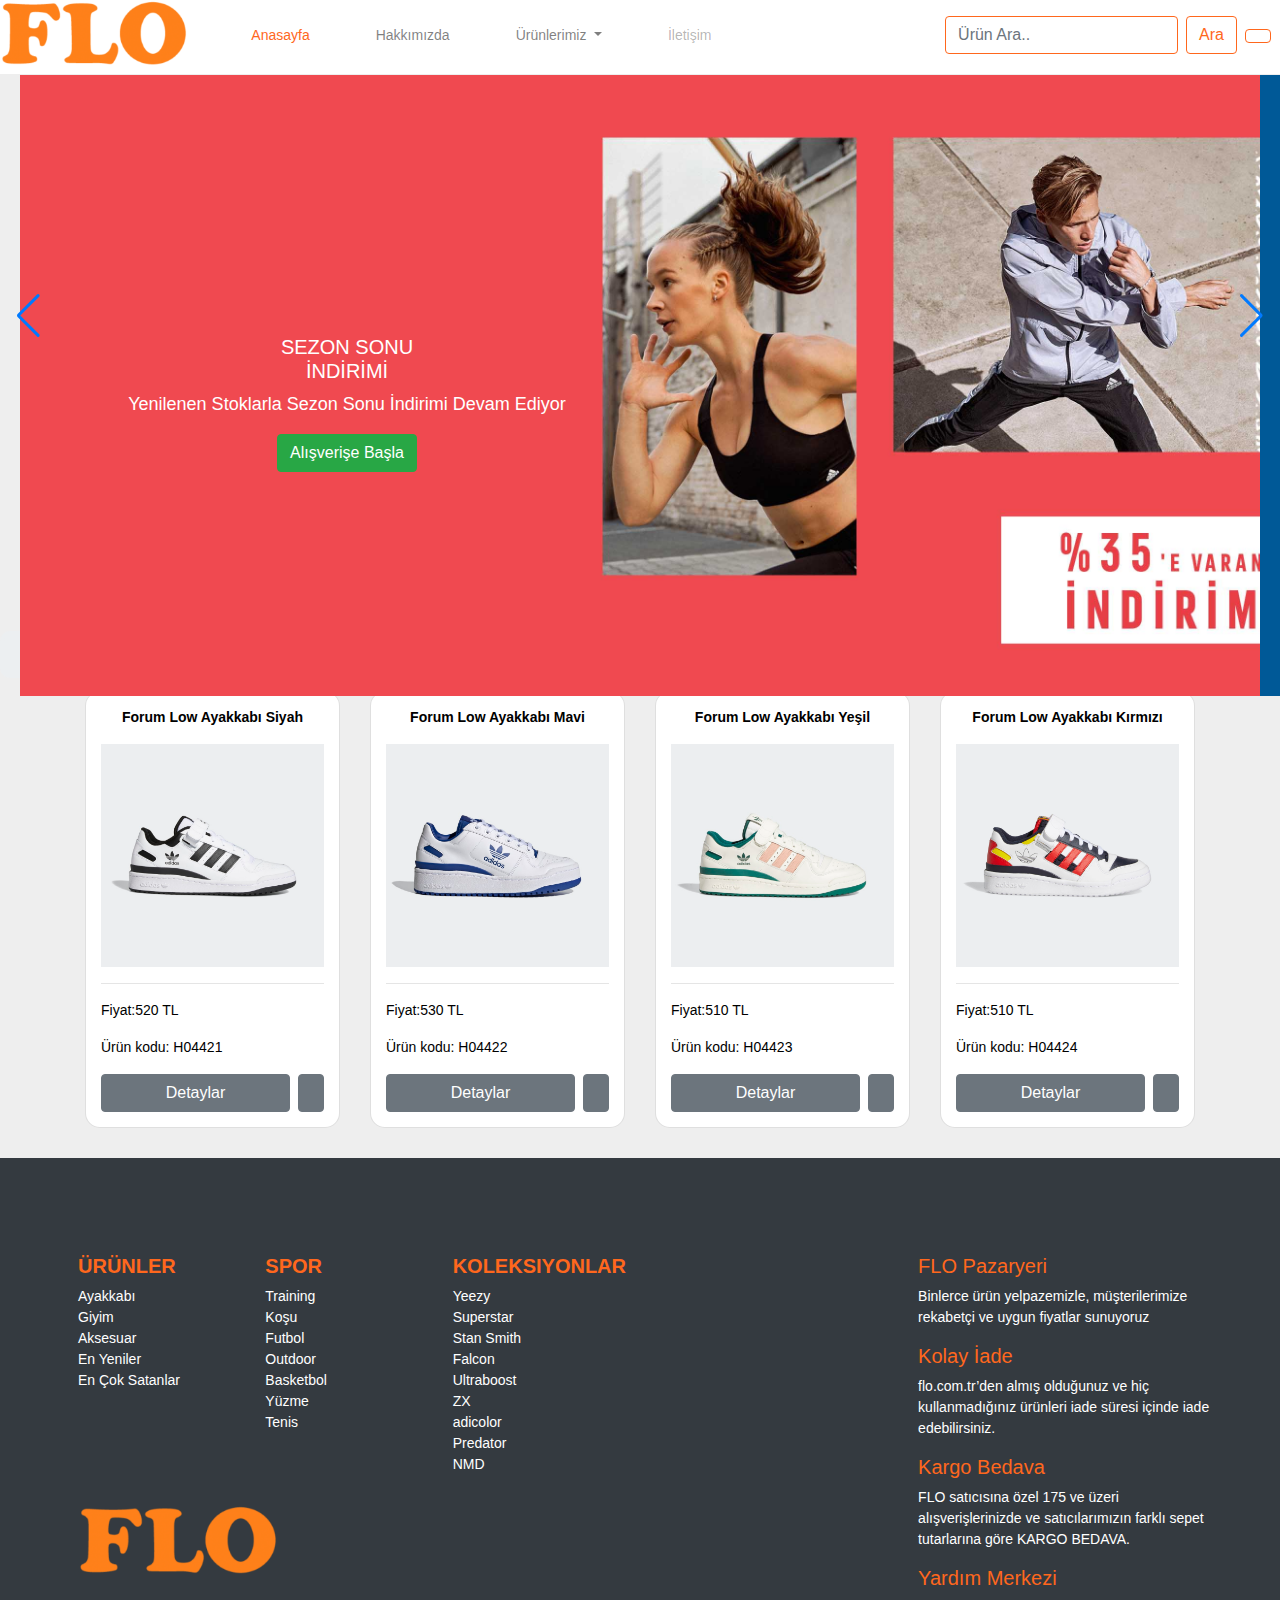
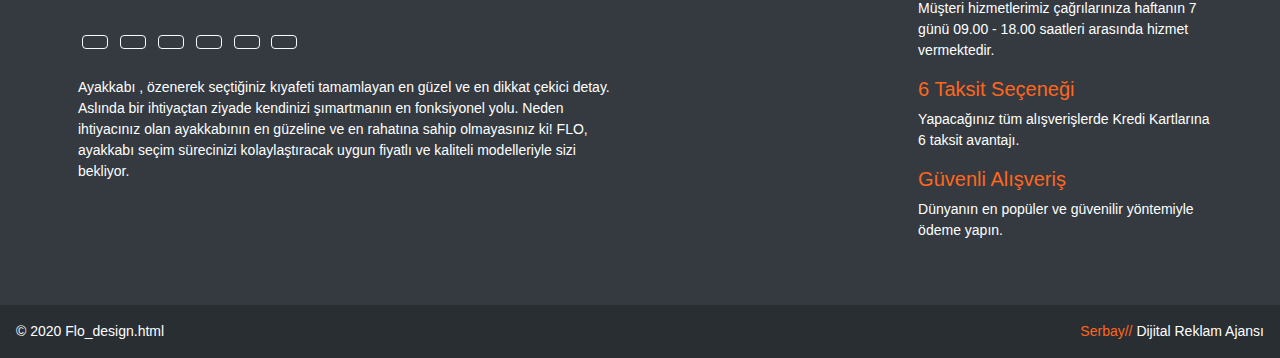
<file: index.html>
<!DOCTYPE html>
<html lang="en">

<head>
    <meta charset="UTF-8">
    <title>FLO</title>
    <link rel="stylesheet" href="https://unpkg.com/swiper/swiper-bundle.min.css" />
    <link rel="stylesheet" href="https://pro.fontawesome.com/releases/v5.10.0/css/all.css" integrity="sha384-AYmEC3Yw5cVb3ZcuHtOA93w35dYTsvhLPVnYs9eStHfGJvOvKxVfELGroGkvsg+p" crossorigin="anonymous" /><!-- icon kütüphanesi-->
    <link rel="stylesheet" href="https://stackpath.bootstrapcdn.com/bootstrap/4.4.1/css/bootstrap.min.css" integrity="sha384-Vkoo8x4CGsO3+Hhxv8T/Q5PaXtkKtu6ug5TOeNV6gBiFeWPGFN9MuhOf23Q9Ifjh" crossorigin="anonymous"><!-- bootstrap kütüphanesi-->
    <link rel="stylesheet" href="style2.css">
</head>

<body>

    <section class="bg">
        <div class="container-fluid">
            <div class="row">
                <div class="row fixed-top" style="background: white">
                    <!--navbar logo-->
                    <div class="col-md-2 logo">
                        <img src="flo_logo.png" alt="" class="w-100">
                    </div>
                    <!--navbar-->
                    <div class="col-md-10 p-2">
                        <nav class="navbar navbar-expand-lg navbar-light menu_arka">
                            <a class="navbar-brand" href="#"></a>
                            <button class="navbar-toggler" type="button" data-toggle="collapse" data-target="#navbarSupportedContent" aria-controls="navbarSupportedContent" aria-expanded="false" aria-label="Toggle navigation">
                                <span class="navbar-toggler-icon"></span>
                            </button>

                            <div class="collapse navbar-collapse " id="navbarSupportedContent">
                                <ul class="navbar-nav mr-auto">
                                    <li class="nav-item active">
                                        <a class="nav-link " href="#">
                                            <font color="#FF671D">Anasayfa</font><span class="sr-only">(current)</span>
                                        </a>
                                    </li>
                                    <li class="nav-item">
                                        <a class="nav-link sol-bosluk" href="#">Hakkımızda</a>
                                    </li>
                                    <li class="nav-item dropdown">
                                        <a class="nav-link dropdown-toggle sol-bosluk" href="#" id="navbarDropdown" role="button" data-toggle="dropdown" aria-haspopup="true" aria-expanded="false">
                                            Ürünlerimiz
                                        </a>
                                        <div class="dropdown-menu" aria-labelledby="navbarDropdown">
                                            <a class="dropdown-item" href="kadin_urun.html">Kadın Ayakkabı</a>
                                            <a class="dropdown-item" href="kadin_urun.html">Kadın Kapüşonlu</a>
                                            <a class="dropdown-item" href="erkek_urun.html">Erkek Ayakkabı</a>
                                            <a class="dropdown-item" href="erkek_urun.html">Erkek Kapüşonlu</a>
                                            <div class="dropdown-divider"></div>
                                            <a class="dropdown-item" href="#">Diğer</a>
                                        </div>
                                    </li>
                                    <li class="nav-item">
                                        <a class="nav-link disabled sol-bosluk" href="#">İletişim</a>
                                    </li>
                                </ul>
                                <form class="form-inline my-2 my-lg-0">
                                    <input class="form-control mr-sm-2" type="search" placeholder="Ürün Ara.." aria-label="Search">
                                    <button class="btn btn-color mr-sm-2" type="submit">Ara</button>
                                    <div class="sepet">
                                        <button class="btn btn-color my-2 my-sm-0 sepetGoster"><i class="far fa-shopping-basket"></i></button>
                                        <div class="card sepetItems gizle">ygjhdfdfgfghghjfhgxfgdjhgu</div>
                                    </div>
                                </form>
                            </div>
                        </nav>
                    </div>
                    
                </div>
                <!--<div class="col-md-12 positionn"> 
                <div id="carouselExampleControls" class="carousel slide" data-ride="carousel">
                    <div class="carousel-inner">
                        <div class="carousel-item active">
                            <img class="d-block w-100" src="eoss-phase2-desktop-mh-tr_tcm201-719932.jpg" alt="First slide">
                            <div class="carousel-caption d-none d-md-block sag-bosluk">
                                <h5>SEZON SONU<br>İNDİRİMİ</h5>
                                <p>Yenilenen Stoklarla Sezon Sonu İndirimi Devam Ediyor</p>
                                <button type="button" class="btn btn-success">Alışverişe Başla <i class="fas fa-angle-double-right"></i></button>
                            </div>
                        </div>
                        <div class="carousel-item">
                            <img class="d-block w-100" src="Running-FW21-LEGO-DNAColors-Adults-LAUNCH-HP-MASTHEAD-D_tcm201-710376.jpg" alt="Second slide">
                            <div class="carousel-caption d-none d-md-block sag-bosluk">
                                <h5>SEZON SONU<br>İNDİRİMİ</h5>
                                <p>Yenilenen Stoklarla Sezon Sonu İndirimi Devam Ediyor</p>
                                <button type="button" class="btn btn-info">Alışverişe Başla <i class="fas fa-angle-double-right"></i></button>
                            </div>
                        </div>

                    </div>
                    <a class="carousel-control-prev" href="#carouselExampleControls" role="button" data-slide="prev">
                        <span class="carousel-control-prev-icon" aria-hidden="true"></span>
                        <span class="sr-only">Previous</span>
                    </a>
                    <a class="carousel-control-next" href="#carouselExampleControls" role="button" data-slide="next">
                        <span class="carousel-control-next-icon" aria-hidden="true"></span>
                        <span class="sr-only">Next</span>
                    </a>
                </div>
            </div> -->
                <!--slider-->
                <div class="col-md-12 ">
                    <div class="swiper-container mySwiper" style="margin-top: 70px">
                        <div class="swiper-wrapper">
                            <div class="swiper-slide">
                                <img class="d-block w-100" src="eoss-phase2-desktop-mh-tr_tcm201-719932.jpg" alt="Third slide">
                                <div class="carousel-caption d-none d-md-block sag-bosluk">
                                    <h5>SEZON SONU<br>İNDİRİMİ</h5>
                                    <p>Yenilenen Stoklarla Sezon Sonu İndirimi Devam Ediyor</p>
                                    <button type="button" class="btn btn-success">Alışverişe Başla <i class="fas fa-angle-double-right"></i></button>
                                </div>
                            </div>
                            <div class="swiper-slide">
                                <img class="d-block w-100" src="Running-FW21-LEGO-DNAColors-Adults-LAUNCH-HP-MASTHEAD-D_tcm201-710376.jpg" alt="Second slide">
                                <div class="carousel-caption d-none d-md-block sag-bosluk">
                                    <h5>SEZON SONU<br>İNDİRİMİ</h5>
                                    <p>Yenilenen Stoklarla Sezon Sonu İndirimi Devam Ediyor</p>
                                    <button type="button" class="btn btn-info">Alışverişe Başla <i class="fas fa-angle-double-right"></i></button>
                                </div>
                            </div>
                        </div>
                        <!-- If we need navigation buttons -->
                        <div class="swiper-button-prev swiper-button-white"></div>
                        <div class="swiper-button-next swiper-button-white"></div>
                    </div>

                </div>
            </div>
        </div>

    </section>
    <h2 class="baslik-renk">Yeni Ürünlerimiz..</h2>
    <!--yeni ürünler(card)-->
    <section class="bg kenar">
        <div class="container">
            <div class="row">

                <div class="col-md-3">
                    <div class="card">
                        <div class="baslik">
                            <p style="text-align: center"><strong>
                                    Forum Low Ayakkabı Siyah
                                </strong></p>
                        </div>
                        <img src="Forum_Low_Ayakkabi_Beyaz_FY7757_01_standard.jpg" alt="" class="w-100">
                        <hr>
                        <div class="bilgi">
                            <p>Fiyat:520 TL</p>
                            <p>Ürün kodu: H04421</p>
                        </div>

                        <div class="d-flex justify-content-between">
                            <button class="tooltip-right btn btn-secondary mr-2" style="flex-grow: 2">
                                Detaylar
                            </button>
                            <button class="tooltip-top btn btn-secondary float-right d-inline">
                                <span class="tooltiptext">
                                    <p>
                                        Bağcık; cırt cırtlı bant <br>
                                        Deri ve file saya <br>
                                        Kauçuk dış taban <br>
                                        Ürün rengi: Cloud White / Legend Ink / Red <br>
                                        Ürün kodu: GZ9112
                                    </p>
                                </span>
                                <i class="fas fa-info-circle"></i></button>
                        </div>

                    </div>
                </div>


                <div class="col-md-3">
                    <div class="card">
                        <div class="baslik">
                            <p style="text-align: center"><strong>
                                    Forum Low Ayakkabı Mavi
                                </strong></p>
                        </div>
                        <img src="Forum_Bold_Ayakkabi_Beyaz_FY4530_01_standard.jpg" alt="" class="w-100">
                        <hr>
                        <div class="bilgi">
                            <p>Fiyat:530 TL</p>
                            <p>Ürün kodu: H04422</p>
                        </div>


                        <div class="d-flex justify-content-between">

                            <button class="tooltip-right btn btn-secondary mr-2" style="flex-grow: 2">
                                Detaylar
                            </button>
                            <button class="tooltip-top btn btn-secondary float-right d-inline">
                                <span class="tooltiptext">
                                    <p>
                                        Bağcık; cırt cırtlı bant <br>
                                        Deri ve file saya <br>
                                        Kauçuk dış taban <br>
                                        Ürün rengi: Cloud White / Legend Ink / Red <br>
                                        Ürün kodu: GZ9112
                                    </p>
                                </span>
                                <i class="fas fa-info-circle"></i></button>
                        </div>


                    </div>
                </div>


                <div class="col-md-3">
                    <div class="card">
                        <div class="baslik">
                            <p style="text-align: center"><strong>
                                    Forum Low Ayakkabı Yeşil
                                </strong></p>
                        </div>
                        <img src="Forum_84_Low_Ayakkabi_Beyaz_H01671_01_standard.jpg" alt="" class="w-100">
                        <hr>
                        <div class="bilgi">
                            <p>Fiyat:510 TL</p>
                            <p>Ürün kodu: H04423</p>
                        </div>

                        <div class="d-flex justify-content-between">
                            <button class="tooltip-right btn btn-secondary mr-2" style="flex-grow: 2">
                                Detaylar
                            </button>
                            <button class="tooltip-top btn btn-secondary float-right d-inline">
                                <span class="tooltiptext">
                                    <p>
                                        Bağcık; cırt cırtlı bant <br>
                                        Deri ve file saya <br>
                                        Kauçuk dış taban <br>
                                        Ürün rengi: Cloud White / Legend Ink / Red <br>
                                        Ürün kodu: GZ9112
                                    </p>
                                </span>
                                <i class="fas fa-info-circle"></i></button>
                        </div>
                    </div>
                </div>


                <div class="col-md-3">
                    <div class="card">
                        <div class="baslik">
                            <p style="text-align: center"><strong>
                                    Forum Low Ayakkabı Kırmızı
                                </strong></p>
                        </div>
                        <img src="Forum_Low_Ayakkabi_Beyaz_H04423_01_standard.jpg" alt="" class="w-100">
                        <hr>
                        <div class="bilgi">
                            <p>Fiyat:510 TL</p>
                            <p>Ürün kodu: H04424</p>
                        </div>

                        <div class="d-flex justify-content-between">
                            <button class="tooltip-right btn btn-secondary mr-2" style="flex-grow: 2">
                                Detaylar
                            </button>
                            <button class="tooltip-top btn btn-secondary float-right d-inline">
                                <span class="tooltiptext">
                                    <p>
                                        Bağcık; cırt cırtlı bant <br>
                                        Deri ve file saya <br>
                                        Kauçuk dış taban <br>
                                        Ürün rengi: Cloud White / Legend Ink / Red <br>
                                        Ürün kodu: GZ9112
                                    </p>
                                </span>
                                <i class="fas fa-info-circle"></i></button>
                        </div>

                    </div>
                </div>


            </div>
        </div>

    </section>
    <section class="container bg kenar swiper-kenar">
        <div class="swiper-container urunSwiper ">
            <div class="swiper-wrapper h-100">
            </div>
            <div class="swiper-pagination"></div>
            <div class="swiper-button-prev swiper-button-white"></div>
            <div class="swiper-button-next swiper-button-white"></div>
        </div>
    </section>
    <!--Footer-->
    <section class="footer ">
        <footer class="bg-dark  text-white pt-5">
            <div class="container-fluid p-5">
                <section class="container-fluid">
                    <div class="row justify-content-between">
                        <div class="col-6">
                            <div class="container-fluid">
                                <div class="row">

                                    <div class="col-md-4">
                                        <h5 class="text-left text-uppercase baslik-renkk"><b>Ürünler</b></h5>

                                        <ul class="text-left list-unstyled mb-0">
                                            <li>
                                                <a href="https://www.adidas.com.tr/tr/ayakkabi" class="text-white">Ayakkabı</a>
                                            </li>
                                            <li>
                                                <a href="https://www.adidas.com.tr/tr/giyim" class="text-white">Giyim</a>
                                            </li>
                                            <li>
                                                <a href="https://www.adidas.com.tr/tr/aksesuar" class="text-white">Aksesuar <br></a>
                                            </li>
                                            <li>
                                                <a href="https://www.adidas.com.tr/tr/yeni_urunler" class="text-white">En Yeniler</a>
                                            </li>
                                            <li>
                                                <a href="https://www.adidas.com.tr/tr/yeni_urunler" class="text-white">En Çok Satanlar</a>
                                            </li>
                                        </ul>
                                    </div>

                                    <div class="col-md-4">
                                        <h5 class="text-left text-uppercase baslik-renkk"><b>Spor</b></h5>

                                        <ul class="text-left list-unstyled mb-0">
                                            <li>
                                                <a href="https://www.adidas.com.tr/tr/training?grid=true" class="text-white">Training</a>
                                            </li>
                                            <li>
                                                <a href="https://www.adidas.com.tr/tr/kosu?grid=true" class="text-white">Koşu</a>
                                            </li>
                                            <li>
                                                <a href="https://www.adidas.com.tr/tr/futbol?grid=true" class="text-white">Futbol</a>
                                            </li>
                                            <li>
                                                <a href="https://www.adidas.com.tr/tr/outdoor?grid=true" class="text-white">Outdoor</a>
                                            </li>
                                            <li>
                                                <a href="https://www.adidas.com.tr/tr/basketbol?grid=true" class="text-white">Basketbol</a>
                                            </li>
                                            <li>
                                                <a href="https://www.adidas.com.tr/tr/yuzme?grid=true" class="text-white">Yüzme</a>
                                            </li>
                                            <li>
                                                <a href="https://www.adidas.com.tr/tr/tenis?grid=true" class="text-white">Tenis</a>
                                            </li>
                                        </ul>
                                    </div>

                                    <div class="col-md-4">
                                        <h5 class="text-left text-uppercase baslik-renkk"><b>Koleksiyonlar</b></h5>

                                        <ul class="text-left list-unstyled mb-0">
                                            <li>
                                                <a href="https://www.adidas.com.tr/yeezy" class="text-white">Yeezy</a>
                                            </li>
                                            <li>
                                                <a href="https://www.adidas.com.tr/tr/superstar" class="text-white">Superstar</a>
                                            </li>
                                            <li>
                                                <a href="https://www.adidas.com.tr/tr/stan_smith" class="text-white">Stan Smith</a>
                                            </li>
                                            <li>
                                                <a href="https://www.adidas.com.tr/tr/falcon" class="text-white">Falcon</a>
                                            </li>
                                            <li>
                                                <a href="https://www.adidas.com.tr/tr/ultraboost" class="text-white">Ultraboost</a>
                                            </li>
                                            <li>
                                                <a href="https://www.adidas.com.tr/tr/zx" class="text-white">ZX</a>
                                            </li>
                                            <li>
                                                <a href="https://www.adidas.com.tr/tr/adicolor" class="text-white">adicolor</a>
                                            </li>
                                            <li>
                                                <a href="https://www.adidas.com.tr/tr/predator" class="text-white">Predator</a>
                                            </li>
                                            <li>
                                                <a href="https://www.adidas.com.tr/tr/nmd" class="text-white">NMD</a>
                                            </li>

                                        </ul>
                                    </div>
                                    <!--footerdaki logo-->
                                    <div class="col-12" style="margin-top: 30px;">
                                        <img src="flo_logo.png" style=" width: 200px;">
                                    </div>
                                    <div class="col-12 mt-5">
                                        <!-- Section: Social media -->

                                        <section class="mb-4">
                                            <!-- Facebook -->
                                            <a class="btn btn-outline-light btn-floating m-1" href="#!" role="button"><i class="fab fa-facebook-f"></i></a>

                                            <!-- Twitter -->
                                            <a class="btn btn-outline-light btn-floating m-1" href="#!" role="button"><i class="fab fa-twitter"></i></a>

                                            <!-- Google -->
                                            <a class="btn btn-outline-light btn-floating m-1" href="#!" role="button"><i class="fab fa-google"></i></a>

                                            <!-- Instagram -->
                                            <a class="btn btn-outline-light btn-floating m-1" href="#!" role="button"><i class="fab fa-instagram"></i></a>

                                            <!-- Linkedin -->
                                            <a class="btn btn-outline-light btn-floating m-1" href="#!" role="button"><i class="fab fa-linkedin-in"></i></a>

                                            <!-- Github -->
                                            <a class="btn btn-outline-light btn-floating m-1" href="#!" role="button"><i class="fab fa-github"></i></a>
                                        </section>
                                        <!--yazı-->
                                        <section class="mb-4">
                                            <p>
                                                Ayakkabı , özenerek seçtiğiniz kıyafeti tamamlayan en güzel ve en dikkat çekici detay. Aslında bir ihtiyaçtan ziyade kendinizi şımartmanın en fonksiyonel yolu. Neden ihtiyacınız olan ayakkabının en güzeline ve en rahatına sahip olmayasınız ki! FLO, ayakkabı seçim sürecinizi kolaylaştıracak uygun fiyatlı ve kaliteli modelleriyle sizi bekliyor.
                                            </p>
                                        </section>
                                    </div>
                                </div>
                            </div>
                        </div>
                        <!--kargo bedava vs kısmı-->
                        <div class="col-md-4">
                            <div class="column" style="text-align: left">
                                <div class="row">
                                    <div class="col-md-2 center"><i class="fas fa-store fa-2x" style="text-align: center"></i></div>
                                    <div class="col-md-10">
                                        <h5 class="baslik-renkk">FLO Pazaryeri</h5>
                                        <p>Binlerce ürün yelpazemizle, müşterilerimize rekabetçi ve uygun fiyatlar sunuyoruz</p>
                                    </div>
                                </div>
                                <div class="row">
                                    <div class="col-md-2 center"><i class="fas fa-exchange-alt fa-2x"></i></div>
                                    <div class="col-md-10">
                                        <h5 class="baslik-renkk">Kolay İade</h5>
                                        <p>flo.com.tr’den almış olduğunuz ve hiç kullanmadığınız ürünleri iade süresi içinde iade edebilirsiniz.</p>
                                    </div>
                                </div>
                                <div class="row">
                                    <div class="col-md-2 center"><i class="fas fa-truck-moving fa-2x"></i></div>
                                    <div class="col-md-10">
                                        <h5 class="baslik-renkk">Kargo Bedava</h5>
                                        <p>FLO satıcısına özel 175 ve üzeri alışverişlerinizde ve satıcılarımızın farklı sepet tutarlarına göre KARGO BEDAVA.</p>
                                    </div>
                                </div>
                                <div class="row">
                                    <div class="col-md-2 center"><i class="fas fa-question fa-2x"></i></div>
                                    <div class="col-md-10">
                                        <h5 class="baslik-renkk">Yardım Merkezi</h5>
                                        <p>Müşteri hizmetlerimiz çağrılarınıza haftanın 7 günü 09.00 - 18.00 saatleri arasında hizmet vermektedir.</p>
                                    </div>
                                </div>
                                <div class="row">
                                    <div class="col-md-2 center"><i class="far fa-credit-card fa-2x"></i></div>
                                    <div class="col-md-10">
                                        <h5 class="baslik-renkk">6 Taksit Seçeneği</h5>
                                        <p>Yapacağınız tüm alışverişlerde Kredi Kartlarına 6 taksit avantajı.</p>
                                    </div>
                                </div>
                                <div class="row">
                                    <div class="col-md-2 center"><i class="fas fa-qrcode fa-2x"></i></div>
                                    <div class="col-md-10">
                                        <h5 class="baslik-renkk">Güvenli Alışveriş</h5>
                                        <p>Dünyanın en popüler ve güvenilir yöntemiyle ödeme yapın.</p>
                                    </div>
                                </div>
                            </div>
                        </div>
                    </div>
                </section>
            </div>

            <!--en alt kısım-->
            <div class="d-flex justify-content-around">
                <div class="text-center p-3 col-md-6" style="background-color: rgba(0, 0, 0, 0.2); text-align: left!important">
                    © 2020
                    <a class="text-white" href="flo_design.html">Flo_design.html</a>
                </div>
                <div class="text-center p-3 col-md-6" style="background-color: rgba(0, 0, 0, 0.2); text-align: right!important">
                    <a href="http://www.serbay.net" title="Serbay Interactive Dijital Reklam Ajansı" target="_blank" class="baslik-renkk">Serbay//</a> Dijital Reklam Ajansı
                </div>
            </div>
        </footer>

    </section>
    <script src="https://unpkg.com/swiper/swiper-bundle.min.js"></script>

    <script src="https://code.jquery.com/jquery-3.4.1.slim.min.js" integrity="sha384-J6qa4849blE2+poT4WnyKhv5vZF5SrPo0iEjwBvKU7imGFAV0wwj1yYfoRSJoZ+n" crossorigin="anonymous"></script>
    <script src="https://cdn.jsdelivr.net/npm/popper.js@1.16.0/dist/umd/popper.min.js" integrity="sha384-Q6E9RHvbIyZFJoft+2mJbHaEWldlvI9IOYy5n3zV9zzTtmI3UksdQRVvoxMfooAo" crossorigin="anonymous"></script>
    <script src="https://stackpath.bootstrapcdn.com/bootstrap/4.4.1/js/bootstrap.min.js" integrity="sha384-wfSDF2E50Y2D1uUdj0O3uMBJnjuUD4Ih7YwaYd1iqfktj0Uod8GCExl3Og8ifwB6" crossorigin="anonymous"></script>
    <script src="./main.js"></script>

</body>

</html>
</file>
<file: style2.css>
.bg {
    padding: 5px;
    border-width: .2rem;
}

.navbar-kapsayici {
    position: fixed;

}

.bg .menu_arka {
    background: #fff !important;
}

.bg .kenar {
    padding: 5px;
}

.logo70mg {
    height: 70px;
    width: 100px;
}

.bg .btn-color {
    color: #FF671D;
    border-color: #FF671D;
}

.baslik-renk {
    background: #ECEFF1;
    text-align: center;
    border: 4px solid #ECEFF1;
    border-radius: 10px;
}

.form-inline .form-control {
    display: inline-block;
    width: auto;
    vertical-align: middle;
    border-color: #FF671D;
}

.bg .sol-bosluk {
    margin-left: 50px;
}

.bg .sol-bosluk2 {
    margin-left: 2px;
}

.bg .positionn {
    position: relative;
}

.bg .sag-bosluk {
    position: absolute;
    top: 240px;
    left: -400px;
}

.bg .card {
    border-radius: 15px;
    padding: 15px
}

.tooltip-right {
    position: relative;
}

.tooltip-right .tooltiptext {
    visibility: hidden;
    width: 150px;
    background-color: black;
    color: #fff;
    text-align: center;
    border-radius: 6px;
    padding: 5px 0;
    position: absolute;
    z-index: 1;
    top: -160px;
    left: 110%;
    opacity: 0;
    transition: opacity 2s;
}

.tooltip-right .tooltiptext::after {
    content: "";
    position: absolute;
    top: 90%;
    right: 100%;
    margin-top: -5px;
    border-width: 5px;
    border-style: solid;
    border-color: transparent black transparent transparent;
}

.tooltip-right:hover .tooltiptext {
    visibility: visible;
    opacity: 1;
}

/*tooltip-bottom start*/

.tooltip-bottom {
    position: relative;
    display: inline-block;
    border-bottom: 1px dotted black;
}

.tooltip-bottom .tooltiptext {
    visibility: hidden;
    width: 120px;
    background-color: black;
    color: #fff;
    text-align: center;
    border-radius: 6px;
    padding: 5px 0;
    position: absolute;
    z-index: 1;
    top: 130%;
    left: 50%;
    margin-left: -60px;
}

.tooltip-bottom .tooltiptext::after {
    content: "";
    position: absolute;
    bottom: 100%;
    left: 50%;
    margin-left: -5px;
    border-width: 5px;
    border-style: solid;
    border-color: transparent transparent black transparent;
}

.tooltip-bottom:hover .tooltiptext {
    visibility: visible;
}

/*tooltip-bottom end*/
/*tooltip-top start*/
.tooltip-top {
    position: relative;
}

.tooltip-top .tooltiptext {
    visibility: hidden;
    width: 180px;
    background-color: black;
    color: #fff;
    text-align: center;
    border-radius: 6px;
    padding: 5px 0;
    position: absolute;
    z-index: 1;
    bottom: 120%;
    left: 50%;
    margin-left: -90px;
}

.tooltip-top .tooltiptext::after {
    content: "";
    position: absolute;
    top: 100%;
    left: 50%;
    margin-left: -5px;
    border-width: 5px;
    border-style: solid;
    border-color: black transparent transparent transparent;
}

.tooltip-top:hover .tooltiptext {
    visibility: visible;
}

/*tooltip-top end*/
.center {
    display: flex;
    align-items: center;
    justify-content: center;
}

.baslik-renkk {
    color: #FF671D;
}

html,
body {
    position: relative;
    height: 100%;
}

body {
    background: #eee;
    font-family: Helvetica Neue, Helvetica, Arial, sans-serif;
    font-size: 14px;
    color: #000;
    margin: 0;
    padding: 0;
}

.swiper-container {
    width: 100%;
    height: 100%;
}

.swiper-pagination {
   margin-top: 15px;
    position: static!important;
}
.swiper-kenar{
    border-color: orange;
    border-radius: 5px;
}

.swiper-slide {
    height: auto!important;
    text-align: center;
    font-size: 18px;

    /* Center slide text vertically */
    display: -webkit-box;
    display: -ms-flexbox;
    display: -webkit-flex;
    display: flex;
    -webkit-box-pack: center;
    -ms-flex-pack: center;
    -webkit-justify-content: center;
    justify-content: center;
    -webkit-box-align: center;
    -ms-flex-align: center;
    -webkit-align-items: center;
    align-items: center;
}

.swiper-slide img {
    display: block;
    width: 100%;
    height: 100%;
    object-fit: cover;
}
.center {
    display: flex;
    align-items: center;
    justify-content: center;
}
.sepetItems{
    position: absolute;
    width: 100px;
    height: 100px;
}
.sepetItems.gizle{
    display: none;
}
</file>
